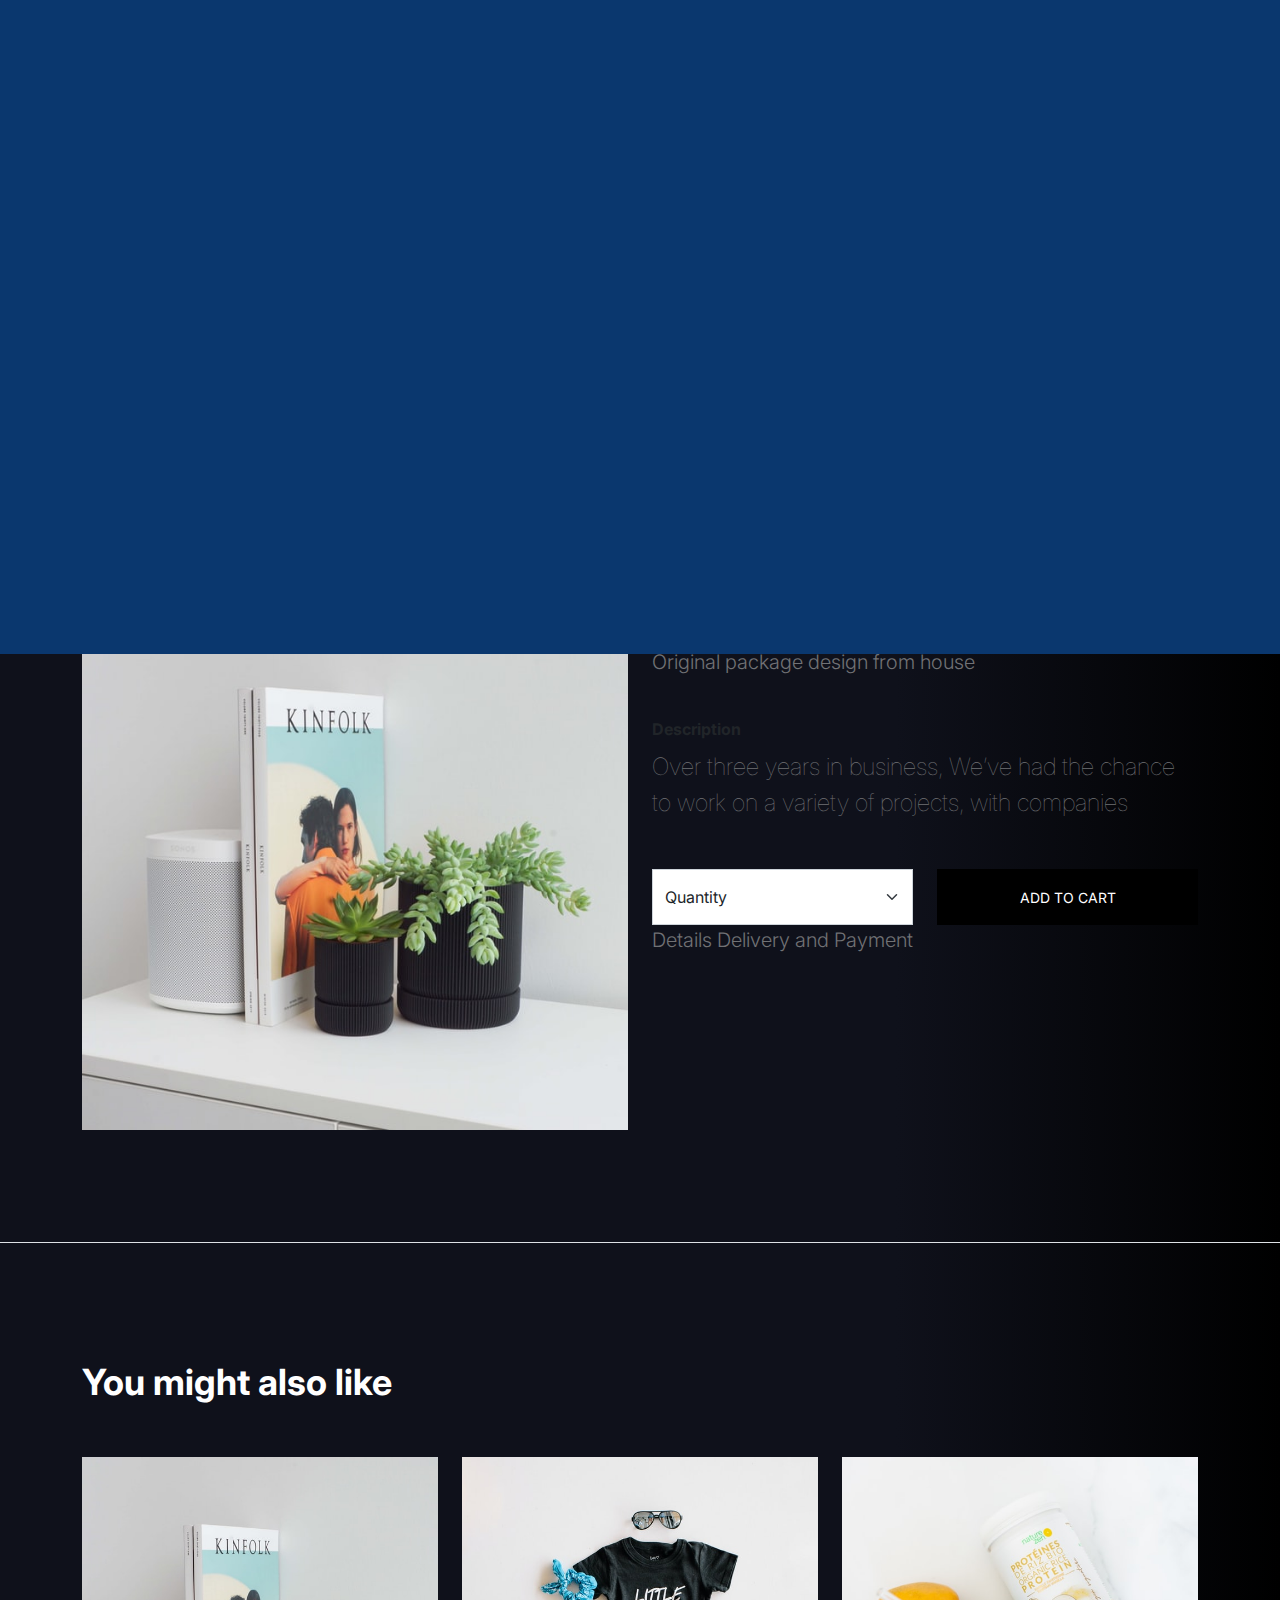
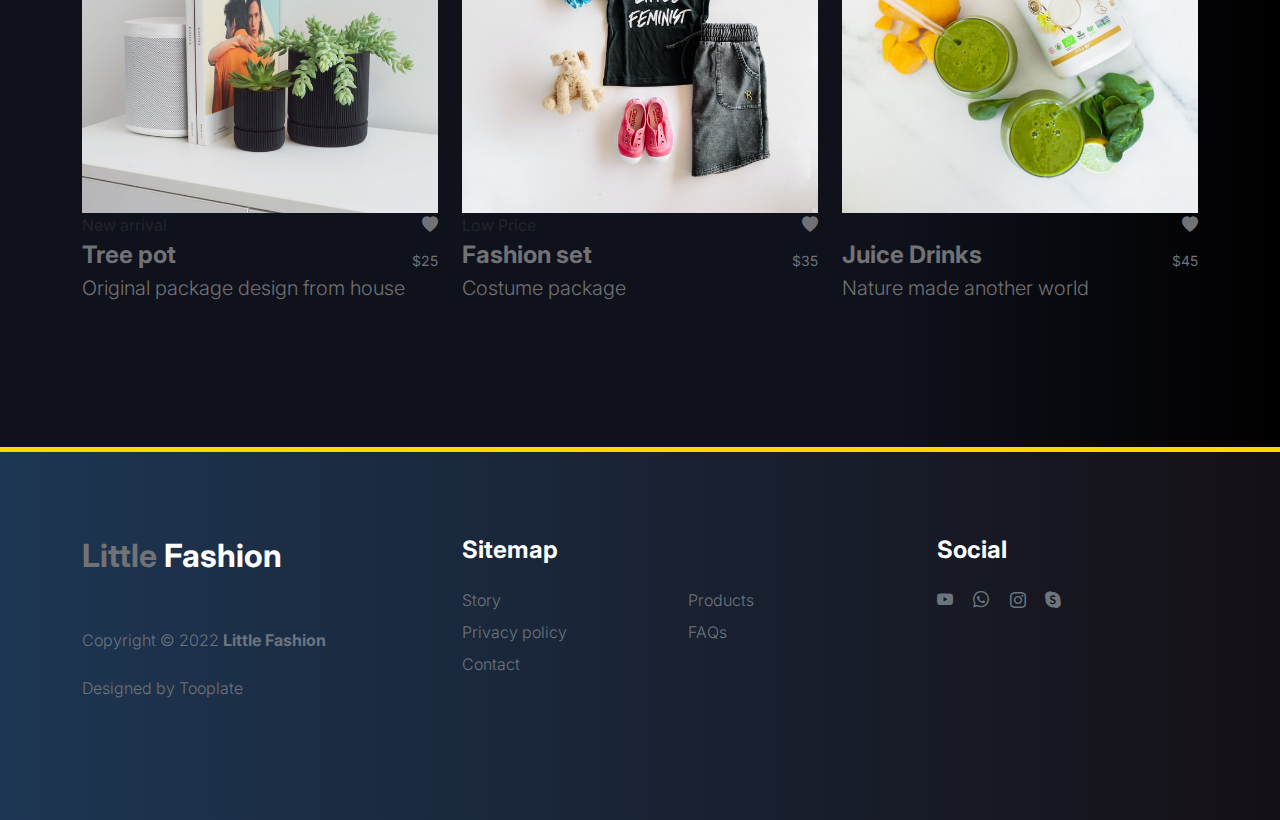
<file: event-detail.html>
<!doctype html>
<html lang="en">

<head>
    <meta charset="utf-8">
    <meta name="viewport" content="width=device-width, initial-scale=1">

    <meta name="description" content="">
    <meta name="author" content="">

    <title>FEL Website</title>

    <!-- CSS FILES -->
    <link rel="preconnect" href="https://fonts.googleapis.com">

    <link rel="preconnect" href="https://fonts.gstatic.com" crossorigin>

    <link href="https://fonts.googleapis.com/css2?family=Inter:wght@100;300;400;700;900&display=swap" rel="stylesheet">

    <link href="./assets/css/bootstrap.min.css" rel="stylesheet">
    <link href="./assets/css/bootstrap-icons.css" rel="stylesheet">

    <link rel="stylesheet" href="./assets/css/slick.css" />

    <link href="./assets/css/tooplate-little-fashion.css" rel="stylesheet">
    <!--

Tooplate 2127 Little Fashion

https://www.tooplate.com/view/2127-little-fashion

-->
</head>

<body>

    <section class="preloader">
        <div class="spinner">
            <span class="sk-inner-circle"></span>
        </div>
    </section>

    <main>

        <nav class="navbar navbar-expand-lg">
            <div class="container">
                <button class="navbar-toggler" type="button" data-bs-toggle="collapse" data-bs-target="#navbarNav"
                    aria-controls="navbarNav" aria-expanded="false" aria-label="Toggle navigation">
                    <span class="navbar-toggler-icon"></span>
                </button>

                <a class="navbar-brand" href="index.html">
                    <strong><span>Little</span> Fashion</strong>
                </a>

                <div class="d-lg-none">
                    <a href="sign-in.html" class="bi-person custom-icon me-3"></a>

                    <a href="product-detail.html" class="bi-bag custom-icon"></a>
                </div>

                <div class="collapse navbar-collapse" id="navbarNav">
                    <ul class="navbar-nav mx-auto">
                        <li class="nav-item">
                            <a class="nav-link" href="index.html">Home</a>
                        </li>

                        <li class="nav-item">
                            <a class="nav-link" href="about.html">Story</a>
                        </li>

                        <li class="nav-item">
                            <a class="nav-link" href="events.html">Products</a>
                        </li>

                        <li class="nav-item">
                            <a class="nav-link" href="faq.html">FAQs</a>
                        </li>

                        <li class="nav-item">
                            <a class="nav-link" href="contact.html">Contact</a>
                        </li>
                    </ul>

                    <div class="d-none d-lg-block">
                        <a href="sign-in.html" class="bi-person custom-icon me-3"></a>

                        <a href="product-detail.html" class="bi-bag custom-icon"></a>
                    </div>
                </div>
            </div>
        </nav>

        <header class="site-header section-padding d-flex justify-content-center align-items-center">
            <div class="container">
                <div class="row">

                    <div class="col-lg-10 col-12">
                        <h1>
                            <span class="d-block text-primary">We provide you</span>
                            <span class="d-block text-dark">Fashionable Stuffs</span>
                        </h1>
                    </div>
                </div>
            </div>
        </header>

        <section class="product-detail section-padding">
            <div class="container">
                <div class="row">

                    <div class="col-lg-6 col-12">
                        <div class="product-thumb">
                            <img src="./assets/images/product/evan-mcdougall-qnh1odlqOmk-unsplash.jpeg"
                                class="img-fluid product-image" alt="">
                        </div>
                    </div>

                    <div class="col-lg-6 col-12">
                        <div class="product-info d-flex">
                            <div>
                                <h2 class="product-title mb-0">Tree pot</h2>

                                <p class="product-p">Original package design from house</p>
                            </div>

                            <small class="product-price text-muted ms-auto mt-auto mb-5">$25</small>
                        </div>

                        <div class="product-description">

                            <strong class="d-block mt-4 mb-2">Description</strong>

                            <p class="lead mb-5">Over three years in business, We’ve had the chance to work on a variety
                                of projects, with companies</p>
                        </div>

                        <div class="product-cart-thumb row">
                            <div class="col-lg-6 col-12">

                                <select class="form-select cart-form-select" id="inputGroupSelect01">
                                    <option selected>Quantity</option>
                                    <option value="1">1</option>
                                    <option value="2">2</option>
                                    <option value="3">3</option>
                                    <option value="4">4</option>
                                    <option value="5">5</option>
                                </select>
                            </div>

                            <div class="col-lg-6 col-12 mt-4 mt-lg-0">
                                <button type="submit" class="btn custom-btn cart-btn" data-bs-toggle="modal"
                                    data-bs-target="#cart-modal">Add to Cart</button>
                            </div>

                            <p>
                                <a href="#" class="product-additional-link">Details</a>

                                <a href="#" class="product-additional-link">Delivery and Payment</a>
                            </p>
                        </div>

                    </div>

                </div>
            </div>
        </section>

        <section class="related-product section-padding border-top">
            <div class="container">
                <div class="row">

                    <div class="col-12">
                        <h3 class="mb-5">You might also like</h3>
                    </div>

                    <div class="col-lg-4 col-12 mb-3">
                        <div class="product-thumb">
                            <a href="product-detail.html">
                                <img src="./assets/images/product/evan-mcdougall-qnh1odlqOmk-unsplash.jpeg"
                                    class="img-fluid product-image" alt="">
                            </a>

                            <div class="product-top d-flex">
                                <span class="product-alert me-auto">New arrival</span>

                                <a href="#" class="bi-heart-fill product-icon"></a>
                            </div>

                            <div class="product-info d-flex">
                                <div>
                                    <h5 class="product-title mb-0">
                                        <a href="product-detail.html" class="product-title-link">Tree pot</a>
                                    </h5>

                                    <p class="product-p">Original package design from house</p>
                                </div>

                                <small class="product-price text-muted ms-auto mt-auto mb-5">$25</small>
                            </div>
                        </div>
                    </div>

                    <div class="col-lg-4 col-12 mb-3">
                        <div class="product-thumb">
                            <a href="product-detail.html">
                                <img src="./assets/images/product/jordan-nix-CkCUvwMXAac-unsplash.jpeg"
                                    class="img-fluid product-image" alt="">
                            </a>

                            <div class="product-top d-flex">
                                <span class="product-alert">Low Price</span>

                                <a href="#" class="bi-heart-fill product-icon ms-auto"></a>
                            </div>

                            <div class="product-info d-flex">
                                <div>
                                    <h5 class="product-title mb-0">
                                        <a href="product-detail.html" class="product-title-link">Fashion set</a>
                                    </h5>

                                    <p class="product-p">Costume package</p>
                                </div>

                                <small class="product-price text-muted ms-auto mt-auto mb-5">$35</small>
                            </div>
                        </div>
                    </div>

                    <div class="col-lg-4 col-12">
                        <div class="product-thumb">
                            <a href="product-detail.html">
                                <img src="./assets/images/product/nature-zen-3Dn1BZZv3m8-unsplash.jpeg"
                                    class="img-fluid product-image" alt="">
                            </a>

                            <div class="product-top d-flex">
                                <a href="#" class="bi-heart-fill product-icon ms-auto"></a>
                            </div>

                            <div class="product-info d-flex">
                                <div>
                                    <h5 class="product-title mb-0">
                                        <a href="product-detail.html" class="product-title-link">Juice Drinks</a>
                                    </h5>

                                    <p class="product-p">Nature made another world</p>
                                </div>

                                <small class="product-price text-muted ms-auto mt-auto mb-5">$45</small>
                            </div>
                        </div>
                    </div>

                </div>
            </div>
        </section>

    </main>

    <footer class="site-footer">
        <div class="container">
            <div class="row">

                <div class="col-lg-3 col-10 me-auto mb-4">
                    <h4 class="text-white mb-3"><a href="index.html">Little</a> Fashion</h4>
                    <p class="copyright-text text-muted mt-lg-5 mb-4 mb-lg-0">Copyright © 2022 <strong>Little
                            Fashion</strong></p>
                    <br>
                    <p class="copyright-text">Designed by <a href="https://www.tooplate.com/"
                            target="_blank">Tooplate</a></p>
                </div>

                <div class="col-lg-5 col-8">
                    <h5 class="text-white mb-3">Sitemap</h5>

                    <ul class="footer-menu d-flex flex-wrap">
                        <li class="footer-menu-item"><a href="about.html" class="footer-menu-link">Story</a></li>

                        <li class="footer-menu-item"><a href="#" class="footer-menu-link">Products</a></li>

                        <li class="footer-menu-item"><a href="#" class="footer-menu-link">Privacy policy</a></li>

                        <li class="footer-menu-item"><a href="#" class="footer-menu-link">FAQs</a></li>

                        <li class="footer-menu-item"><a href="#" class="footer-menu-link">Contact</a></li>
                    </ul>
                </div>

                <div class="col-lg-3 col-4">
                    <h5 class="text-white mb-3">Social</h5>

                    <ul class="social-icon">

                        <li><a href="#" class="social-icon-link bi-youtube"></a></li>

                        <li><a href="#" class="social-icon-link bi-whatsapp"></a></li>

                        <li><a href="#" class="social-icon-link bi-instagram"></a></li>

                        <li><a href="#" class="social-icon-link bi-skype"></a></li>
                    </ul>
                </div>

            </div>
        </div>
    </footer>

    <!-- CART MODAL -->
    <div class="modal fade" id="cart-modal" tabindex="-1" aria-labelledby="exampleModalLabel" aria-hidden="true">
        <div class="modal-dialog modal-dialog-centered modal-lg">
            <div class="modal-content border-0">
                <div class="modal-header flex-column">
                    <button type="button" class="btn-close" data-bs-dismiss="modal" aria-label="Close"></button>
                </div>

                <div class="modal-body">
                    <div class="row">
                        <div class="col-lg-6 col-12 mt-4 mt-lg-0">
                            <img src="./assets/images/product/evan-mcdougall-qnh1odlqOmk-unsplash.jpeg"
                                class="img-fluid product-image" alt="">
                        </div>

                        <div class="col-lg-6 col-12 mt-3 mt-lg-0">
                            <h3 class="modal-title" id="exampleModalLabel">Tree pot</h3>

                            <p class="product-price text-muted mt-3">$25</p>

                            <p class="product-p">Quatity: <span class="ms-1">4</span></p>

                            <p class="product-p">Colour: <span class="ms-1">Black</span></p>

                            <p class="product-p pb-3">Size: <span class="ms-1">S/S</span></p>

                            <div class="border-top mt-4 pt-3">
                                <p class="product-p"><strong>Total: <span class="ms-1">$100</span></strong></p>
                            </div>

                        </div>
                    </div>
                </div>

                <div class="modal-footer">
                    <div class="row w-50">
                        <button type="button" class="btn custom-btn cart-btn ms-lg-4">Checkout</button>
                    </div>
                </div>
            </div>

        </div>
    </div>

    <!-- JAVASCRIPT FILES -->
    <script src="./assets/js/jquery.min.js"></script>
    <script src="./assets/js/bootstrap.bundle.min.js"></script>
    <script src="./assets/js/Headroom.js"></script>
    <script src="./assets/js/jQuery.headroom.js"></script>
    <script src="./assets/js/slick.min.js"></script>
    <script src="./assets/js/custom.js"></script>

</body>

</html>
</file>
<file: assets/css/tooplate-little-fashion.css>
/*

Tooplate 2127 Little Fashion

https://www.tooplate.com/view/2127-little-fashion

*/


/*---------------------------------------
  CUSTOM PROPERTIES ( VARIABLES )             
-----------------------------------------*/
:root {
  --white-color: #FFFFFF;
  --primary-color: #ffd700;
  --secondary-color: rgb(255, 0, 0);
  --section-bg-color: #f0f8ff;
  --dark-color: #000000;
  --grey-color: #d0d1d1;
  --p-color: #717275;
  --dark-yellow: #d4af36;
  --light-dark: #252525;

  --body-font-family: 'Inter', sans-serif;

  --h5-font-size: 24px;
  --p-font-size: 20px;
  --copyright-text-font-size: 16px;
  --product-link-font-size: 14px;
  --custom-link-font-size: 12px;

  --font-weight-thin: 100;
  --font-weight-light: 300;
  --font-weight-normal: 400;
  --font-weight-bold: 700;
  --font-weight-black: 900;
}

body,
html {
  height: 100%;
  background: linear-gradient(to right, #0f111b 70%, #000000) !important;
}

html {
  scroll-behavior: smooth;
}

@media screen and (prefers-reduced-motion: reduce) {
  html {
    scroll-behavior: auto;
  }
}

body {
  background: var(--white-color);
  font-family: var(--body-font-family);
  position: relative;
}

/*---------------------------------------
  TYPOGRAPHY               
-----------------------------------------*/

h2,
h3,
h4,
h5,
h6 {
  color: white;
  line-height: inherit;
}

h1,
h2,
h3,
h4,
h5,
h6 {
  font-weight: var(--font-weight-bold);
}

h1,
h2 {
  font-weight: var(--font-weight-black);
}

h1 {
  font-size: 64px;
  line-height: normal;
}

h2 {
  font-size: 42px;
}

h3 {
  font-size: 36px;
}

h4 {
  font-size: 32px;
}

h5 {
  font-size: 24px;
}

h6 {
  font-size: 20px;
}

p {
  color: var(--p-color);
  font-size: var(--p-font-size);
  font-weight: var(--font-weight-light);
}

a,
button {
  touch-action: manipulation;
  transition: all 0.3s;
}

a {
  color: var(--p-color);
  text-decoration: none;
}

a:hover {
  color: var(--primary-color);
}

.text-primary {
  color: var(--primary-color) !important;
}

::selection {
  background: var(--primary-color);
  color: var(--white-color);
}

/*---------------------------------------
  CUSTOM LINK               
-----------------------------------------*/
.custom-phone {
  color: var(--dark-yellow);
  font-size: 14px;
  font-weight: var(--font-weight-bold);
  text-transform: uppercase;
  position: relative;
}

.custom-link {
  color: var(--p-color);
  font-size: var(--custom-link-font-size);
  font-weight: var(--font-weight-bold);
  text-transform: uppercase;
  position: relative;
}

.custom-link i {
  position: absolute;
  opacity: 0;
  bottom: 0;
  left: 100%;
  transition: all 0.3s;
  line-height: normal;
}

.custom-link:hover i {
  opacity: 1;
  left: 101%;
}

.lead {
  font-size: 1.5rem;
  font-weight: var(--font-weight-thin);
}

b,
strong {
  font-weight: var(--font-weight-bold);
}

/*---------------------------------------
  PRE LOADER               
-----------------------------------------*/
.preloader {
  position: fixed;
  top: 0;
  left: 0;
  width: 100%;
  height: 100%;
  z-index: 99999;
  display: flex;
  flex-flow: row nowrap;
  justify-content: center;
  align-items: center;
  background: none repeat scroll 0 0 #0A376E;
}

.spinner {
  display: flex;
  justify-content: center;
  align-items: center;
  flex-direction: column;
}

.spinner img {
  width: 100%;
  border-radius: 50%;
  box-shadow: 1px 1px 10px black;
}

.loading-text {
  margin-top: 15px;
  font-size: 3.2rem;
  color: var(--primary-color);
  text-shadow: 1px 1px 20px var(--primary-color);
}

.dots {
  color: var(--dark-yellow);
  text-shadow: 1px 1px 20px var(--primary-color);
}

.dots::after {
  content: "";
  animation: dots-anim 1.2s steps(4, end) infinite;
}

@keyframes dots-anim {
  0% {
    content: "";
  }

  25% {
    content: ".";
  }

  50% {
    content: "..";
  }

  75% {
    content: "...";
  }

  100% {
    content: "";
  }
}

@media (max-width: 769px) {
  .spinner img {
    width: 80%;
  }
}

@media (max-width: 426px) {
  .site-title h1 {
    font-size: 36px;
  }
}

@media (max-width: 376px) {
  .site-title h1 {
    font-size: 32px;
  }
}

@media (max-width: 321px) {
  .site-title h1 {
    font-size: 30px;
  }
}

/*---------------------------------------
  CUSTOM BUTTON & ICON              
-----------------------------------------*/
.custom-btn {
  background: var(--dark-color);
  border-radius: 50px;
  color: var(--white-color);
  font-size: var(--copyright-text-font-size);
  text-transform: uppercase;
  padding: 16.50px 20px;
}

.social-btn {
  background: transparent;
  border: 1px solid var(--grey-color);
  color: var(--dark-color);
  text-transform: none;
}

.social-btn:hover {
  border-color: transparent;
}

.cart-form-select {
  border-radius: 0;
  padding-top: 15px;
  padding-bottom: 15px;
}

.cart-btn {
  border-radius: 0;
  width: 100%;
  font-size: var(--product-link-font-size);
}

.custom-btn:hover,
.slick-slideshow .custom-btn:hover {
  background: var(--primary-color);
  color: var(--white-color);
}

.custom-icon {
  color: var(--p-color);
  font-size: 24px;
}

.custom-icon {
  display: inline-block;
  vertical-align: middle;
}

.bi-bag.custom-icon {
  font-size: 17px;
}

.featured-icon {
  color: var(--grey-color);
  font-size: 52px;
}

/*---------------------------------------
  DIV SEPARATOR               
-----------------------------------------*/
.div-separator {
  position: relative;
}

.div-separator::before {
  content: "";
  height: 1px;
  background: var(--grey-color);
  display: block;
  width: 100%;
}

.div-separator span {
  position: absolute;
  top: 50%;
  margin-left: -22.5px;
  left: 50%;
  text-align: center;
  background: var(--white-color);
  margin-top: -11px;
  color: var(--dark-color);
  font-weight: var(--font-weight-bold);
  font-size: 14px;
  width: 35px;
  text-transform: uppercase;
}

/*---------------------------------------
  FULL IMAGE               
-----------------------------------------*/
.full-image-img {
  display: block;
  position: absolute;
  z-index: -1;
  right: 0;
  width: 100%;
  bottom: -120px;
  min-width: 650px;
}

@media (min-width: 1600px) {
  .full-image-img {
    bottom: -200px;
  }
}

/*---------------------------------------
  BACKGROUND               
-----------------------------------------*/

/*---------------------------------------
  NAVIGATION               
-----------------------------------------*/
.navbar {
  background: linear-gradient(to right, #0A376E, #151016);
  border-bottom: 5px solid var(--primary-color);
  position: fixed;
  top: 0;
  right: 0;
  left: 0;
  padding: 25px 0;
  z-index: 2;
  will-change: transform;
  transition: transform 300ms linear;
}

.navbar span,
h1 span,
h2 span,
h4 span {
  color: var(--primary-color);
}

.navbar.headroom--not-top {
  padding: 20px 0;
}

.headroom--pinned {
  transform: translate(0, 0);
}

.headroom--unpinned {
  transform: translate(0, -150%);
}

.navbar-brand {
  color: white;
  font-size: 24px;
  font-weight: var(--font-weight-light);
  margin: 0;
  padding: 0;
}

.navbar-brand:hover {
  transform: scale(1.05);
}

.navbar-expand-lg .navbar-nav .nav-link {
  display: inline-block;
  padding: 0;
  margin-right: 1.5rem;
  margin-left: 1.5rem;
}

.nav-logo {
  width: 6%;
  margin: -20px;
}

.nav-logo img {
  width: 100%;
  border-radius: 50%;
  background-color: white;
  box-shadow: 1px 1px 8px rgba(255, 255, 255, 0.8);
}

.nav-logo:hover img {
  transform: scale(1.05);
}

@media (max-width: 1000px) {
  .nav-logo {
    width: 5%;
    margin: 0;
  }

  .nav-logo img {
    margin: 15px;
    width: 15%;
    border-radius: 50%;
    background-color: white;
    box-shadow: 1px 1px 8px rgba(255, 255, 255, 0.8);
  }
}

.nav-link {
  color: var(--primary-color);
  font-size: 16px;
  position: relative;
}

.navbar .nav-link::after {
  position: absolute;
  top: 100%;
  left: 0;
  width: 100%;
  height: 2px;
  background: var(--primary-color);
  content: '';
  opacity: 0;
  -webkit-transition: opacity 0.3s, -webkit-transform 0.3s;
  -moz-transition: opacity 0.3s, -moz-transform 0.3s;
  transition: opacity 0.3s, transform 0.3s;
  -webkit-transform: translateY(10px);
  -moz-transform: translateY(10px);
  transform: translateY(10px);
}

.navbar .nav-link.active::after,
.navbar .nav-link:hover::after {
  opacity: 1;
  -webkit-transform: translateY(0px);
  -moz-transform: translateY(0px);
  transform: translateY(0px);
}

.navbar .nav-link.active,
.navbar .nav-link:hover {
  transform: scale(1.05);
  color: var(--primary-color);
}

.nav-link:focus,
.nav-link:hover {
  color: var(--p-color);
}

.navbar-toggler {
  border: 0;
  padding: 0;
  cursor: pointer;
  margin: 0;
  width: 30px;
  height: 35px;
  outline: none;
}

.navbar-toggler-icon,
.navbar-toggler-icon:before,
.navbar-toggler-icon:after {
  background-color: var(--primary-color) !important;
}

.navbar-toggler:focus {
  outline: none;
  box-shadow: none;
}

.navbar-toggler[aria-expanded="true"] .navbar-toggler-icon {
  background: transparent;
}

.navbar-toggler[aria-expanded="true"] .navbar-toggler-icon:before,
.navbar-toggler[aria-expanded="true"] .navbar-toggler-icon:after {
  transition: top 300ms 50ms ease, -webkit-transform 300ms 350ms ease;
  transition: top 300ms 50ms ease, transform 300ms 350ms ease;
  transition: top 300ms 50ms ease, transform 300ms 350ms ease, -webkit-transform 300ms 350ms ease;
  top: 0;
}

.navbar-toggler[aria-expanded="true"] .navbar-toggler-icon:before {
  transform: rotate(45deg);
}

.navbar-toggler[aria-expanded="true"] .navbar-toggler-icon:after {
  transform: rotate(-45deg);
}

.navbar-toggler .navbar-toggler-icon {
  background: var(--dark-color);
  transition: background 10ms 300ms ease;
  display: block;
  width: 30px;
  height: 2px;
  position: relative;
}

.navbar-toggler .navbar-toggler-icon::before,
.navbar-toggler .navbar-toggler-icon::after {
  transition: top 300ms 350ms ease, -webkit-transform 300ms 50ms ease;
  transition: top 300ms 350ms ease, transform 300ms 50ms ease;
  transition: top 300ms 350ms ease, transform 300ms 50ms ease, -webkit-transform 300ms 50ms ease;
  position: absolute;
  right: 0;
  left: 0;
  background: var(--dark-color);
  width: 30px;
  height: 2px;
  content: '';
}

.navbar-toggler .navbar-toggler-icon:before {
  top: -8px;
}

.navbar-toggler .navbar-toggler-icon:after {
  top: 8px;
}

/*---------------------------------------
  SITE HEADER              
-----------------------------------------*/
.site-header {
  background-color: var(--light-dark);
  position: relative;
  overflow: hidden;
  margin-top: 86px;
  background-position: bottom;
  transition: background 1.2s ease-in-out;
}

.site-header span {
  text-shadow: 1px 1px 10px black;
}

.site-header span {
  margin-left: 30px;
}

.site-header.section-padding {
  padding-top: 7rem;
  padding-bottom: 7rem;
}

.site-header.section-padding-img {
  padding-top: 10rem;
  padding-bottom: 10rem;
}

.header-image {
  position: absolute;
  top: 0;
  right: 0;
  width: 50%;
  height: 100%;
  object-fit: cover;
}

/*---------------------------------------
  SLICK SLIDESHOW               
-----------------------------------------*/
@media (min-width: 992px) {
  .slick-slideshow {
    height: 100vh;
  }
}

.slick-slideshow {
  margin-top: 86px;
}

.slick-title {
  color: var(--white-color);
  text-shadow: 1px 1px 10px black;
}

@media (max-width: 768px) {
  .slick-title {
    font-size: 36px;
  }

  .slick-des {
    font-size: 20px !important;
  }
}

@media (max-width: 426px) {
  .slick-title {
    font-size: 24px;
    margin-top: 10px;
  }

  .slick-des {
    font-size: 14px !important;
  }
}

@media (max-width: 320px) {
  .slick-title {
    font-size: 16px;
  }

  .slick-des {
    font-size: 12px !important;
  }
}

.slick-custom {
  position: relative;
}

.slick-custom img {
  width: 100%;
  object-fit: cover;
}

.slick-bottom {
  background-color: black;
  background: linear-gradient(to top, var(--dark-color), transparent 100%);
  position: absolute;
  z-index: 2;
  bottom: 0;
  right: 0;
  left: 0;
  width: 100%;
  height: 100%;
}

.slick-bottom .container {
  position: absolute;
  top: 40%;
  left: 50%;
  transform: translate(-50%, -40%);
}

.slick-overlay {
  background: linear-gradient(to top, #000, transparent 120%);
  position: absolute;
  top: 0;
  right: 0;
  bottom: 0;
  left: 0;
}

.slick-slideshow .custom-btn {
  font-weight: var(--font-weight-bold);
  display: inline-block;
  padding-right: 32px;
  padding-left: 32px;
}

@media (min-width: 576px) {
  .slick-slideshow .slick-dots {
    max-width: 540px;
  }
}

@media (min-width: 768px) {
  .slick-slideshow .slick-dots {
    max-width: 720px;
  }
}

@media (min-width: 992px) {
  .slick-slideshow .slick-dots {
    max-width: 960px;
  }
}

@media (min-width: 1200px) {
  .slick-slideshow .slick-dots {
    max-width: 1140px;
  }
}

@media (min-width: 1400px) {
  .slick-slideshow .slick-dots {
    max-width: 1320px;
  }
}

.slick-slideshow .slick-dots {
  position: absolute;
  z-index: 2;
  top: 50%;
  left: 0;
  right: 0;
  transform: translate(0, -50%);
  margin: 0 auto;
  padding: 0;
}

.slick-slideshow .slick-dots li {
  background: transparent;
  border: 5px solid rgba(255, 255, 255, 0.35);
  border-radius: 100%;
  display: block;
  width: 30px;
  height: 30px;
  margin: 10px;
  padding: 5px;
  margin-left: auto;
  cursor: pointer;
}

.slick-slideshow .slick-dots button {
  background: transparent;
  border: none;
  color: transparent;
  display: block;
  width: 100%;
  height: 0;
  margin: 0;
  padding: 0;
  outline: none;
  height: 0;
}

.slick-slideshow .slick-dots li:hover,
.slick-slideshow .slick-dots .slick-active {
  background: var(--white-color);
}

/*---------------------------------------
  CUSTOM CIRCLE IMAGES               
-----------------------------------------*/

.custom-circle-image {
  border-radius: 100px;
  width: 55px;
  height: 55px;
}

.custom-circle-image.team-image {
  width: 85px;
  height: 85px;
}

/*---------------------------------------
  TESTIMONIAL               
-----------------------------------------*/
.slick-testimonial .slick-list,
.slick-testimonial .slick-track {
  height: 100%;
}

.slick-testimonial {
  margin: auto;
}

.slick-testimonial-caption {
  quotes: '❝' '❞';
  position: relative;
  padding: 5rem 7rem;
}

.slick-testimonial-caption::before {
  content: open-quote;
  display: inline-block;
  color: var(--primary-color);
  font-family: auto;
  font-size: 100px;
  height: 0;
  position: absolute;
  top: 0;
  left: 0;
}

.slick-testimonial .slick-dots {
  text-align: center;
}

.slick-testimonial .slick-dots li {
  background: var(--grey-color);
  display: inline-block;
  vertical-align: top;
  width: 16%;
  height: 1px;
}

.slick-testimonial .slick-dots button {
  background: transparent;
  border: none;
  color: transparent;
  display: block;
  width: 100%;
  height: 0;
  margin: 0;
  padding: 0;
}

.slick-testimonial .slick-dots li:hover,
.slick-testimonial .slick-dots .slick-active {
  background: var(--dark-color);
}

/*---------------------------------------
  SECTION               
-----------------------------------------*/
section {
  content-visibility: auto;
  contain-intrinsic-size: 700px;
}

.section-padding {
  padding-top: 7rem;
  padding-bottom: 7rem;
}

.featured {
  background: var(--section-bg-color);
}

/*---------------------------------------
  ABOUT               
-----------------------------------------*/
.about .nav-pills .nav-item {
  width: 100%;
}

.about .nav-pills .nav-link {
  color: var(--grey-color);
  font-size: 18px;
  font-weight: var(--font-weight-bold);
  border-left: 1px solid var(--grey-color);
  border-radius: 0;
  padding-right: 0;
}

.about .nav-pills .nav-link:hover,
.about .nav-pills .nav-link.active,
.about .nav-pills .show>.nav-link {
  background: transparent;
  border-left-color: var(--primary-color);
  color: var(--primary-color);
}

.about-description p {
  color: var(--dark-yellow);
}

.custom-link {
  color: var(--dark-yellow);
  font-weight: bolder;
  font-size: 16px;
}

.custom-phone {
  font-size: 20px;
}

@media (max-width: 1200px) {
  .custom-link {
    font-size: 15px;
  }
}

@media (max-width: 461px) {
  .custom-link {
    font-size: 12px;
  }

  .custom-phone {
    font-size: 16px;
  }
}

@media (max-width: 376px) {
  .custom-link {
    font-size: 11px;
  }

  .custom-phone {
    font-size: 14px;
  }
}

@media (max-width: 355px) {
  .custom-link {
    font-size: 9px;
  }

  .custom-phone {
    font-size: 12px;
  }
}

/*---------------------------------------
  FAQ ACCORDION               
-----------------------------------------*/
.accordion-item {
  background-color: transparent;
  border-top: 0;
  border-right: 0;
  border-left: 0;
}

.accordion-button {
  background-color: transparent;
  box-shadow: none;
  color: var(--primary-color);
  font-size: 1.5rem;
  font-weight: var(--font-weight-normal);
  padding-top: 1.5rem;
  padding-right: 0;
  padding-bottom: 1.5rem;
  padding-left: 0;
  transition: all 0.5s ease-out;
}

.accordion-button:hover {
  transform: scale(1.05);
}

/* Remove the hover scale on screens smaller than 1024px */
@media (max-width: 900px) {
  .accordion-button:hover {
    transform: none;
  }
}

.accordion-button:not(.collapsed) {
  background: transparent;
  box-shadow: none;
  color: var(--primary-color);
  text-shadow: 1px 1px 20px rgba(255, 255, 0, 0.8);
  transform: scale(1.05);
}

button:focus:not(:focus-visible) {
  border-color: transparent;
  box-shadow: none;
}

.accordion-body {
  border-top: 1px solid rgba(0, 0, 0, .125);
  padding: 2rem 0;
}

.accordion-body p {
  color: var(--dark-yellow);
}

/*---------------------------------------
  SKILL - PROGRESS BAR               
-----------------------------------------*/
.skill-thumb strong {
  display: inline-block;
  margin-bottom: 6px;
  color: var(--primary-color);
}

.skill-thumb span {
  color: var(--primary-color);
  font-size: 24px;
  font-weight: var(--font-weight-bold);
}

.skill-thumb .progress {
  background: var(--dark-yellow);
  box-shadow: none;
  border-radius: 100px;
  height: 1px;
  margin-bottom: 16px;
}

.skill-thumb .progress .progress-bar-primary {
  background: var(--primary-color);
}

.view-all {
  text-transform: uppercase;
  color: var(--primary-color);
  font-size: 14px;
  font-weight: var(--font-weight-bold);
  border-bottom: 2px solid var(--primary-color);
  padding-bottom: 6px;
  display: inline-block;
  /* To work with hover */
  transition: transform 0.3s ease;
}

.view-all:hover {
  transform: scale(1.1);
}

/*---------------------------------------
  FACEBOOK ICON         
-----------------------------------------*/

.facebook-float {
  position: fixed;
  width: 50px;
  height: 50px;
  bottom: 20px;
  /* 20px from bottom */
  right: 20px;
  /* 20px from right */
  z-index: 1000;
}

.facebook-float img {
  width: 100%;
  height: 100%;
  object-fit: contain;
  border-radius: 50%;
  box-shadow: 0 4px 8px rgba(0, 0, 0, 0.3);
  transition: transform 0.3s ease;
}

.facebook-float:hover img {
  transform: scale(1.1);
}

/*---------------------------------------
  RECENT EVENTS       
-----------------------------------------*/
.recent_event {
  margin: 30px 0;
}

/*---------------------------------------
  EVENTS              
-----------------------------------------*/

.event-card-img-top {
  height: 30vh;
  width: 100%;
  object-fit: cover;
}

.event-card-body {
  padding: 10px 20px;
  background: linear-gradient(to right, #1d3653, #151016);
}

.card {
  border: 3px solid var(--dark-yellow);
}

.card h5 {
  color: var(--primary-color);
}

.card p {
  font-size: 18px;
  color: var(--dark-yellow);
}

.card span {
  color: var(--dark-yellow);
}

.card-wrap {
  position: relative;
}

.card-wrap:hover h5 {
  color: var(--primary-color);
}

.card-wrap:hover .card {
  box-shadow: 1px 1px 15px rgba(246, 255, 0, 0.6);
  transform: scale(1.05);
}

.hover-tooltip {
  display: none;
  position: absolute;
  bottom: 100%;
  left: -8px;
  background: black;
  color: white;
  padding: 5px 10px;
  font-size: 12px;
  border-radius: 4px;
  white-space: nowrap;
  transform: translateY(-5px);
  z-index: 10;
}

.card-wrap:hover .hover-tooltip {
  display: block;
}

/*---------------------------------------
  Category              
-----------------------------------------*/
@media (min-width: 992px) {
  .category .col-lg-20 {
    -ms-flex: 0 0 25%;
    flex: 0 0 25%;
    max-width: 25%;
  }

  .category .col-lg-80 {
    -ms-flex: 0 0 75%;
    flex: 0 0 75%;
    max-width: 75%;
  }
}

@media (min-width: 1200px) {
  .category .col-lg-20 {
    -ms-flex: 0 0 20%;
    flex: 0 0 20%;
    max-width: 20%;
  }

  .category .col-lg-80 {
    -ms-flex: 0 0 80%;
    flex: 0 0 80%;
    max-width: 80%;
  }
}

/*---------------------------------------
  FILTER              
-----------------------------------------*/
.filter-wrap_btn {
  display: flex;
  flex-direction: row;
  justify-content: center;
  align-items: center;
  width: 100%;
  height: 44px;
  border-radius: 6px;
  font-size: 12px;
  letter-spacing: 0.4px;
  text-transform: uppercase;
  margin-bottom: 10px;
  background-color: var(--primary-color);
  border: 1px solid var(--dark-yellow);
  color: black;
  font-weight: 600;
  transition: box-shadow 0.3s all, border-color 0.3s all;
}

.filter-wrap_btn:hover {
  background-color: rgb(255, 0, 0);
  color: white;
}

@media (min-width: 576px) {
  .filter-wrap_btn {
    margin-bottom: 20px;
  }
}

@media (min-width: 992px) {
  .filter-wrap_btn {
    display: none;
  }

  .filter-wrap_content {
    display: block !important;
  }
}

.filter_title {
  display: flex;
  flex-direction: row;
  justify-content: space-between;
  align-items: center;
  height: auto;
  width: 100%;
  font-size: 16px;
  font-size: 600;
  margin-bottom: 15px;
  color: var(--primary-color);
}

.filter_tag {
  display: block;
  padding: 10px 15px;
  cursor: pointer;
  margin-right: 10px;
  margin-bottom: 10px;
  background-color: var(--light-dark);
  color: var(--primary-color);
  border-radius: 5px;
  position: relative;
  /* Make sure we can position the underline */
  transition: color 0.3s ease;
  /* Smooth color transition */
}

@media (max-width: 782px) {
  .filter_tag {
    display: inline-block;
  }
}

/* Create an underline effect on :before, but initially hidden */
.filter_tag:before {
  content: '';
  position: absolute;
  bottom: 0;
  left: 0;
  width: 0;
  height: 2px;
  background-color: var(--primary-color);
  transition: width 0.3s ease;
  /* Smooth transition for width */
}

/* When the filter tag is selected, apply the primary background color */
.filter_tag.selected {
  background-color: var(--primary-color);
  /* Primary background color when selected */
  color: black;
  /* Change text color to white */
}

/* Hover effect: Slight background color change when hovering */
.filter_tag:hover {
  background-color: var(--primary-color);
  color: black;
  transition: width 0.3s ease;
}

/* Optional: Add an underline or effect for the selected tag */
.filter_tag.selected:before {
  content: '';
  position: absolute;
  bottom: 0;
  left: 0;
  width: 100%;
  height: 2px;
  background-color: white;
}

/*---------------------------------------
  PAGINATION              
-----------------------------------------*/
.page-link {
  color: var(--primary-color);
  background-color: var(--light-dark);
}

.page-item.active a {
  color: black !important;
}

.page-item.disabled a {
  background-color: black !important;
}

.page-link:hover {
  color: var(--primary-color);
}

.page-item.active .page-link {
  background-color: var(--primary-color);
  border-color: var(--primary-color);
}

/*---------------------------------------
  FILTERED CARD              
-----------------------------------------*/
.filtered_event {
  margin-top: 20px;
}

/*---------------------------------------
  FILTER SORT              
-----------------------------------------*/
.sort-icon {
  cursor: pointer;
  font-size: 16px;
  margin-left: 8px;
}

/*---------------------------------------
  SEMESTER (HALL OF FAME)        
-----------------------------------------*/
.semester-wrap {
  display: flex;
  align-content: center;
}

.semester-select {
  height: 100%;
  width: 100%;
  max-width: 200px;
  max-height: 80px;
  margin: auto 0;
  margin-left: 15px;
  background-color: var(--light-dark);
  border: 1px solid var(--dark-yellow);
  color: var(--dark-yellow);
  border-radius: 5px;
  padding: 8px 12px;
  font-size: 16px;
  appearance: none;
  /* Hide browser styles */
  -webkit-appearance: none;
  -moz-appearance: none;
  cursor: pointer;
}

.semester-select option {
  background-color: var(--light-dark);
  color: var(--dark-yellow);
}

.semester-select:focus {
  outline: none;
  box-shadow: 0 0 0 2px var(--dark-yellow);
}

#semester-executive_boards,
#semester-club_member {
  display: flex;
  color: var(--dark-yellow);
}

.member-card {
  position: relative;
  border-radius: 10px;
  border: 3px solid var(--dark-yellow);
  cursor: pointer;
  overflow: hidden;
  background-color: #f0f0f0;
  transition: all 0.3s ease-in-out;
  width: 100%;
  height: 30vh;
}

.member-card:hover {
  transform: scale(1.05);
  box-shadow: 1px 1px 8px rgba(255, 255, 0, 0.8);
}

/* Remove the hover scale on screens smaller than 1024px */
@media (max-width: 900px) {
  .member-card:hover {
    transform: none;
    box-shadow: none;
  }
}

.member-card img {
  width: 100%;
  height: 100%;
  border-radius: 10px 10px 0 0;
  object-fit: cover;
}

.member-role {
  position: absolute;
  bottom: 10px;
  left: 50%;
  transform: translateX(-50%);
  font-size: 1.2em;
  font-weight: bold;
  color: var(--primary-color);
  text-align: center;
  text-shadow: 1px 1px 10px black;
}

.member-name {
  text-align: center;
}

.member-name p {
  font-weight: 500;
  font-size: 20px;
  color: var(--dark-yellow);
  margin-top: 5px;
}

/*---------------------------------------
  MODAL MEMBER (HALL OF FAME)              
-----------------------------------------*/

.modal {
  position: fixed;
  top: 0;
  left: 0;
  z-index: 2000;
  width: 100%;
  height: 100%;
  overflow: auto;
  background-color: rgba(0, 0, 0, 0.6);
  display: none;
}

.modal-content {
  background-color: rgba(0, 0, 0, 0.8);
  margin: 5% auto;
  padding: 40px 30px;
  width: 90%;
  max-width: 1000px;
  border-radius: 12px;
  position: relative;
  animation: fadeIn 0.3s ease;
  text-align: center;
  display: flex;
  flex-direction: column;
  align-items: center;
  border: 1px solid var(--primary-color);
  box-shadow: 0 0 10px rgba(255, 255, 0, 0.5)
}

.modal-close {
  position: absolute;
  top: 12px;
  right: -200px;
  font-size: 28px;
  font-weight: bold;
  color: var(--primary-color);
  cursor: pointer;
}

@media (max-width: 476px) {
  .modal-close {
    right: -150px;
  }
}

@media (max-width: 376px) {
  .modal-close {
    right: -120px;
  }
}

@media (max-width: 321px) {
  .modal-close {
    right: -110px;
  }
}

.modal-image-wrapper {
  position: relative;
  width: 240px;
  height: 240px;
  margin: auto;
}

/* Frame and member image: same size, stacked */
.modal-image-wrapper img {
  position: absolute !important;
  width: 100% !important;
  height: 100% !important;
  top: 0 !important;
  left: 0 !important;
}

/* Frame sits below */
.frame-image {
  z-index: 0;
  object-fit: contain;
  pointer-events: none;
}

/* Member sits above */
#modalMemberImage {
  z-index: 1;
  border-radius: 50%;
  object-fit: cover;
  border: none;
  position: relative;
}

#modalMemberImage {
  width: 200px;
  height: 200px;
  border-radius: 50%;
  object-fit: cover;
  margin-bottom: 20px;
  border: 3px solid var(--dark-yellow);
  box-shadow: 0 0 10px rgba(255, 255, 0, 0.5);
}

#modalMemberName {
  color: var(--primary-color);
  font-size: 28px;
  font-weight: bold;
  margin: 10px 0 5px;
}

#modalMemberRole {
  color: var(--dark-yellow);
  font-size: 18px;
  text-shadow: 0 0 5px var(--primary-color);
  margin-bottom: 25px;
  padding: 8px;
}

.modal-section {
  width: 100%;
  margin-bottom: 25px;
}

.modal-section h5 {
  position: relative;
  margin: 0 auto 12px;
  color: var(--dark-yellow);
  font-size: 18px;
  font-weight: bold;
  text-transform: uppercase;
  padding-bottom: 8px;
}

.modal-section h5::after {
  content: '';
  position: absolute;
  bottom: 0;
  left: 50%;
  transform: translateX(-50%);
  width: 60%;
  height: 2px;
  background-color: var(--dark-yellow);
  border-radius: 1px;
}

.modal-section p {
  color: var(--dark-yellow);
  font-size: 16px;
  line-height: 1.6;
  margin: 0;
  padding: 0 10px;
  word-break: break-word;
  overflow-wrap: break-word;
  white-space: normal;
}

/* Fade in */
@keyframes fadeIn {
  from {
    opacity: 0;
  }

  to {
    opacity: 1;
  }
}

/* Responsive */
@media (max-width: 600px) {
  #modalMemberImage {
    width: 140px;
    height: 140px;
  }

  .modal-content {
    padding: 30px 20px;
  }

  .modal-section h5::after {
    width: 80%;
  }
}

/*---------------------------------------
  ABOUT              
-----------------------------------------*/
.about-row {
  margin: 30px 0;
  display: flex;
  justify-content: center;
  align-items: center;
}

.about-row p {
  font-size: 24px;
  overflow-wrap: anywhere;
}

.about-left {
  height: 100%;
  padding: 40px;
  text-align: center;
}

.about-left p {
  color: var(--white-color);
  font-weight: bold;
}

.about-left span {
  color: var(--primary-color);
}

.about-left {
  /* Fly-in from left */
  opacity: 0;
  transform: translateX(-80px);
  /* start off-screen to the right */
  animation: flyInRight 1s ease-out forwards;
}

.about-right img {
  border-radius: 100%;
  background: linear-gradient(to right, #1e293b, #0f172a);
  box-shadow: 1px 1px 20px rgba(30, 41, 59, 1);

  /* Fly-in from right */
  opacity: 0;
  transform: translateX(80px);
  /* start off-screen to the right */
  animation: flyInRight 0.8s ease-out forwards, pulse 3s infinite ease-in-out;
  animation-delay: 0.2s, 1s;
  /* pulse starts after fly-in */
}

.map-container {
  margin-top: 30px;
  overflow: hidden;
  box-shadow: 1px 1px 20px rgba(30, 41, 59, 0.8);
}

.about-info-left {
  /* Fly-in from left */
  opacity: 0;
  transform: translateX(-80px);
  /* start off-screen to the right */
  animation: flyInRight 1s ease-out forwards;
  position: relative;
  padding-bottom: 56.25%;
  /* 16:9 aspect ratio */
  height: 0;
  overflow: hidden;
  border-radius: 8px;
  /* optional rounded corners */
}

.about-info-left iframe {
  position: absolute;
  top: 0;
  left: 0;
  width: 100%;
  height: 100%;
  border: 0;
}

.about-info-right p {
  color: var(--white-color);
  font-weight: bold;
  line-height: 2.4;

  /* Fly-in from right */
  opacity: 0;
  transform: translateX(80px);
  /* start off-screen to the right */
  animation: flyInRight 1s ease-out forwards;
}

.about-info-right span {
  color: var(--primary-color);
}


.about-info-right {
  height: 100%;
  padding: 40px;
  flex-direction: column;
}

/* Keyframe for right-to-left fly-in */
@keyframes flyInRight {
  to {
    opacity: 1;
    transform: translateX(0);
  }
}

/* Pulse animation stays the same */
@keyframes pulse {
  0% {
    transform: scale(1);
    box-shadow: 1px 1px 20px rgba(30, 41, 59, 0.7);
  }

  50% {
    transform: scale(1.03);
    box-shadow: 1px 1px 30px rgba(30, 41, 59, 1);
  }

  100% {
    transform: scale(1);
    box-shadow: 1px 1px 20px rgba(30, 41, 59, 0.7);
  }
}

@media (max-width: 991px) {
  .about-right {
    display: flex;
    justify-content: center;
    align-items: center;
    width: 70%;
  }
}

/*---------------------------------------
  CONTACT              
-----------------------------------------*/
.contact-info {
  padding: 40px;
}

.contact-form .form-control {
  border-color: var(--primary-color);
  font-weight: var(--font-weight-normal);
}

.form-floating>label {
  color: black;
  font-weight: var(--font-weight-normal);
}

.contact-form button[type='submit'] {
  background: var(--dark-color);
  border: none;
  border-radius: 100px;
  color: var(--primary-color);
  font-weight: var(--font-weight-bold);
  text-transform: uppercase;
  padding: 16px;
}

.contact-form button[type='submit']:hover {
  background: var(--primary-color);
}

/*---------------------------------------
  DEVELOPER               
-----------------------------------------*/
.developer-hero-left {
  position: relative;
  display: flex;
  justify-content: center;
  align-items: center;
}

.developer-hero-left .hero-img {
  position: relative;
  width: 100%;
  transition: transform 0.3s ease, box-shadow 0.3s ease;
  z-index: 2;
  border-radius: 50%;
  border: 10px solid #1f293b;
  box-shadow: 1px 20px 20px rgba(31, 41, 59, 0.8);
}

.developer-hero-left .frame-img {
  position: absolute;
  top: -80px;
  left: -80px;
  width: 120%;
  z-index: 1;
  opacity: 0.8;
  pointer-events: none;
}

.developer-hero-left .frame-shape {
  width: 680px;
  height: 400px;
  position: absolute;
  bottom: 0;
  left: 0;
}

.developer-hero-right {
  display: flex;
  flex-direction: column;
  text-align: center;
  line-height: 2.0;
}

.developer-hero-right h1 {
  color: var(--primary-color);
  transition: all 0.3s ease;
}

.hover-text {
  display: inline-block;
  position: relative;
  cursor: pointer;
}

.hover-text .hovered {
  display: none;
}

.hover-text:hover .default {
  display: none;
}

.hover-text:hover .hovered {
  display: inline;
}

.developer-hero-right h6 {
  color: var(--dark-yellow);
  text-shadow: 1px 1px 10px var(--dark-yellow);
}

.developer-hero-right p {
  text-shadow: 1px 1px 10px black;
}

.developer-hero-right a {
  padding: 5px;
  border-radius: 100px;
  text-transform: uppercase;
  font-weight: var(--font-weight-bold);
}

.thanks-title {
  color: var(--primary-color);
  text-align: center;
  margin: 60px 0;
}

.developer-info {
  font-size: 20px !important;
}

.developer-info h6 {
  color: var(--primary-color);
}

.developer-info span {
  color: var(--dark-yellow);
  font-weight: bold;
}

.social-icon img {
  width: 30px;
  height: 30px;
  border-radius: 50%;
  transition: transform 0.3s ease;
}

.social-icon img:hover {
  transform: scale(1.1);
}

@media (max-width: 1399px) {
  .developer-hero-left .frame-img {
    top: -20px;
    left: -65px;
  }
}

@media (max-width: 1199px) {
  .developer-hero-left .frame-img {
    top: 80px;
    left: -50px;
  }
}

@media (max-width: 991.5px) {
  .developer-hero-left .frame-img {
    top: -50px;
    left: -60px;
  }
}

@media (min-width: 768px) and (max-width: 991.98px) {
  .developer-hero-left {
    max-width: 70%;
    margin: 0 auto;
  }
}

@media (max-width: 425px) {
  .developer-hero-left {
    max-width: 85%;
    margin: 0 auto;
  }

  .developer-hero-left .frame-img {
    top: -45px;
    left: -40px;
  }
}

@media (max-width: 425px) {
  .developer-hero-left .frame-img {
    top: -40px;
    left: -40px;
  }
}

@media (max-width: 375px) {
  .developer-hero-left .frame-img {
    top: -40px;
    left: -30px;
  }
}

/*---------------------------------------
  CONTRIBUTOR               
-----------------------------------------*/
.contributor {
  display: flex;
  justify-content: center;
  align-items: center;
  flex-direction: column;
}

.contributor img {
  border: 4px solid var(--primary-color);
  border-radius: 50%;
  width: 80%;
}

.contributor h3 {
  text-align: center;
  color: var(--dark-yellow);
}

@media (max-width: 1399px) {
  .contributor h3 {
    font-size: 30px;
  }
}

@media (max-width: 1999px) {
  .contributor h3 {
    font-size: 25px;
  }
}

@media (max-width: 991.5px) {
  .contributor h3 {
    font-size: 18px;
  }
}

@media (max-width: 768px) {
  .contributor h3 {
    font-size: 34px;
  }
}

/*---------------------------------------
  SITE FOOTER               
-----------------------------------------*/
.site-footer {
  background: linear-gradient(to right, #1d3653, #151016);
  padding-top: 5rem;
  padding-bottom: 5rem;
  border-top: 5px solid var(--primary-color);
}

.footer-brand a {
  color: var(--primary-color);
}

.footer-menu {
  margin: 0;
  padding: 0;
}

.footer-menu-item {
  display: block;
  width: 50%;
}

.footer-menu-link {
  color: #6c757d;
  font-weight: var(--font-weight-light);
  display: inline-block;
  vertical-align: top;
  margin-top: 4px;
  margin-bottom: 4px;
}

.site-footer .social-icon-link {
  margin-top: 4px;
}

.site-footer .social-icon-link:hover,
.footer-menu-link:hover {
  color: var(--white-color);
}

.copyright-text {
  font-size: var(--copyright-text-font-size);
}

/*---------------------------------------
  SOCIAL ICON               
-----------------------------------------*/
.social-icon {
  margin: 0;
  padding: 0;
}

.social-icon li {
  list-style: none;
  display: inline-block;
  vertical-align: top;
}

.social-icon-link {
  color: #6c757d;
  font-size: 1rem;
  display: inline-block;
  vertical-align: top;
  margin-bottom: 4px;
  margin-right: 15px;
}

.social-icon-link:hover {
  color: var(--primary-color);
}

/*---------------------------------------
  RESPONSIVE STYLES               
-----------------------------------------*/
@media screen and (max-width: 1200px) {
  h1 {
    font-size: 62px;
  }
}

@media screen and (max-width: 991px) {
  h1 {
    font-size: 42px;
    margin-bottom: 0;
  }

  h2 {
    font-size: 36px;
  }

  h3 {
    font-size: 32px;
  }

  h4 {
    font-size: 28px;
  }

  h5 {
    font-size: 24px;
  }

  h6 {
    font-size: 20px;
  }

  .lead {
    font-size: 16px;
  }

  .navbar-expand-lg .navbar-nav .nav-link {
    margin-top: 1rem;
  }

  .custom-btn {
    font-size: 14px;
    padding: 13.5px 20px;
  }

  .slick-slideshow .custom-btn {
    padding-right: 27px;
    padding-left: 27px;
  }

  .social-login,
  .div-separator {
    width: 75% !important;
  }

  #cart-modal .modal-footer .row {
    width: 100% !important;
  }

  .site-header.section-padding,
  .section-padding {
    padding-top: 4rem;
    padding-bottom: 4rem;
  }

  .site-header-image.section-padding {
    padding-bottom: 0;
  }

  .header-info {
    padding-top: 50px;
    padding-bottom: 100px;
  }

  .header-image {
    position: relative;
    top: auto;
    bottom: 0;
    left: 0;
    width: auto;
    height: auto;
  }

  .slick-testimonial-caption {
    padding: 6rem 3rem 4rem 3rem;
  }

  .slick-slideshow .slick-dots li {
    width: 25px;
    height: 25px;
  }

  .modal-header {
    padding-top: 6rem;
    padding-bottom: 2rem;
  }

  .modal-body {
    padding: 2rem;
  }

  .full-image-img {
    bottom: 0;
  }
}
</file>
